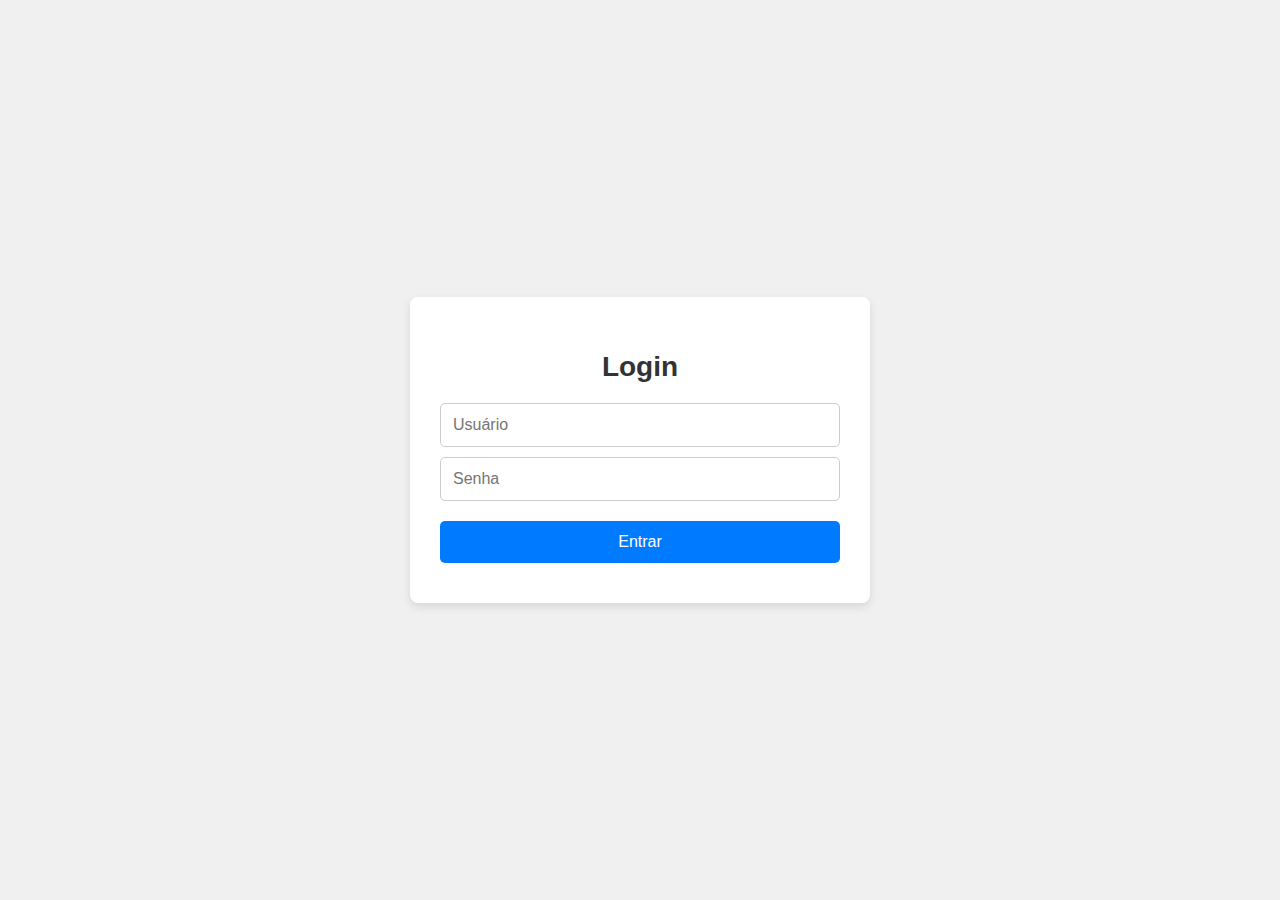
<file: index.html>
<!DOCTYPE html>
<html lang="pt-BR">
<head>
  <meta charset="UTF-8">
  <title>Login</title>
  <link rel="stylesheet" href="css/style.css">
</head>
<body>
  <div class="login-container">
    <h2>Login</h2>
    <form id="loginForm">
      <input type="text" id="username" placeholder="Usuário" required />
      <input type="password" id="password" placeholder="Senha" required />
      <button type="submit">Entrar</button>
    </form>
    <div class="error" id="errorMessage"></div>
  </div>

  <script src="js/login.js"></script>
</body>
</html>
</file>
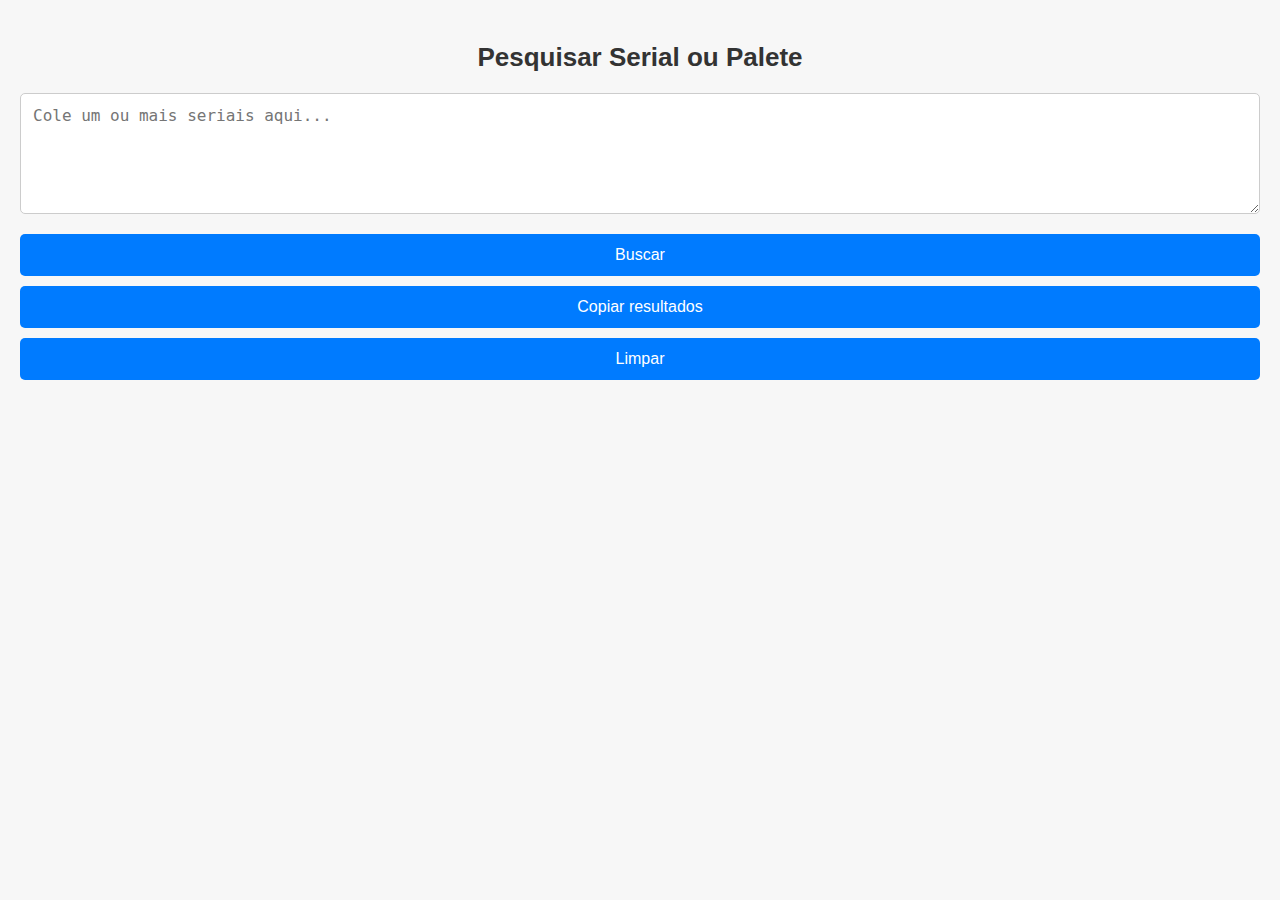
<file: dashboard.html>
<!DOCTYPE html>
<html lang="pt-BR">
<head>
  <meta charset="UTF-8">
  <title>Dashboard</title>
  <link rel="stylesheet" href="css/dashboard.css">
</head>
<body>
  <h2>Pesquisar Serial ou Palete</h2>
  
  <!-- Área para digitar os seriais -->
  <textarea id="serial" placeholder="Cole um ou mais seriais aqui..." rows="5"></textarea>

  <!-- Botões de ação -->
  <button onclick="buscarSerial()">Buscar</button>
  <button onclick="copiarTabela()">Copiar resultados</button>
  <button onclick="limpar()">Limpar</button>

  <!-- Tabela para mostrar os resultados -->
  <table id="resultado">
    <thead></thead>
    <tbody></tbody>
  </table>

  <script src="js/dashboard.js"></script>
</body>
</html>
</file>
<file: css/style.css>
/* Corpo da página */
body {
  font-family: Arial, sans-serif;
  background-color: #f0f0f0;
  margin: 0;
  padding: 0;
  display: flex;
  justify-content: center;
  align-items: center;
  height: 100vh;
}

/* Container de login */
.login-container {
  background-color: #fff;
  border-radius: 8px;
  box-shadow: 0 4px 10px rgba(0, 0, 0, 0.1);
  padding: 30px;
  width: 100%;
  max-width: 400px;
}

/* Título da tela */
h2 {
  text-align: center;
  color: #333;
  margin-bottom: 20px;
  font-size: 28px;
  font-weight: 600;
}

/* Estilo dos campos de entrada */
input[type="text"],
input[type="password"] {
  display: block;
  margin: 10px auto;
  padding: 12px;
  width: 100%;
  font-size: 16px;
  border-radius: 5px;
  border: 1px solid #ccc;
  box-sizing: border-box;
  transition: border-color 0.3s;
}

input[type="text"]:focus,
input[type="password"]:focus {
  border-color: #007bff;
  outline: none;
}

/* Estilo do botão */
button {
  padding: 12px;
  width: 100%;
  background-color: #007bff;
  color: white;
  border: none;
  border-radius: 5px;
  cursor: pointer;
  font-size: 16px;
  transition: background-color 0.3s ease;
  margin-top: 10px;
}

button:hover {
  background-color: #0056b3;
}

button:focus {
  outline: none;
}

/* Mensagens de erro */
.error {
  color: red;
  margin-top: 10px;
  font-size: 0.9em;
  text-align: center;
}

/* Responsividade */
@media (max-width: 768px) {
  .login-container {
    padding: 20px;
    width: 80%;
  }

  h2 {
    font-size: 24px;
  }

  input[type="text"],
  input[type="password"] {
    font-size: 14px;
    padding: 10px;
  }

  button {
    font-size: 14px;
    padding: 10px;
  }
}
</file>
<file: css/dashboard.css>
/* Corpo da página */
body {
    font-family: Arial, sans-serif;
    background-color: #f7f7f7;
    margin: 0;
    padding: 20px;
  }
  
  /* Título da página */
  h2 {
    text-align: center;
    margin-bottom: 20px;
    color: #333;
    font-size: 26px;
    font-weight: 600;
  }
  
  /* Estilo do campo de pesquisa */
  textarea#serial {
    display: block;
    margin: 10px auto;
    padding: 12px;
    width: 100%;
    font-size: 16px;
    border-radius: 5px;
    border: 1px solid #ccc;
    box-sizing: border-box;
  }
  
  /* Botões */
  button {
    padding: 12px;
    width: 100%;
    background-color: #007bff;
    color: white;
    border: none;
    border-radius: 5px;
    cursor: pointer;
    font-size: 16px;
    transition: background-color 0.3s ease;
    margin-top: 10px;
  }
  
  button:hover {
    background-color: #0056b3;
  }
  
  button:focus {
    outline: none;
  }
  
  /* Estilo da tabela */
  table {
    margin-top: 20px;
    width: 100%;
    border-collapse: collapse;
    box-shadow: 0 4px 8px rgba(0, 0, 0, 0.1);
  }
  
  th, td {
    border: 1px solid #ddd;
    padding: 12px;
    text-align: left;
  }
  
  th {
    background-color: #007bff;
    color: white;
    font-size: 16px;
  }
  
  td {
    background-color: white;
    font-size: 14px;
  }
  
  td:hover {
    background-color: #f1f1f1;
    cursor: pointer;
  }
  
  /* Centralizando a tabela */
  #resultado {
    margin: 20px auto;
    max-width: 100%;
    overflow-x: auto;
    border-radius: 8px;
  }
  
  /* Mensagens de erro */
  .error {
    color: red;
    margin-top: 10px;
    font-size: 0.9em;
  }
  
  /* Responsividade */
  @media (max-width: 768px) {
    input[type="text"], button {
      font-size: 14px;
      padding: 10px;
    }
  
    th, td {
      font-size: 14px;
      padding: 8px;
    }
  
    h2 {
      font-size: 22px;
    }
  }
  
  @media (max-width: 600px) {
    table {
      font-size: 12px;
    }
  
    button {
      font-size: 14px;
    }
  
    input[type="text"] {
      font-size: 14px;
    }
  }
</file>
